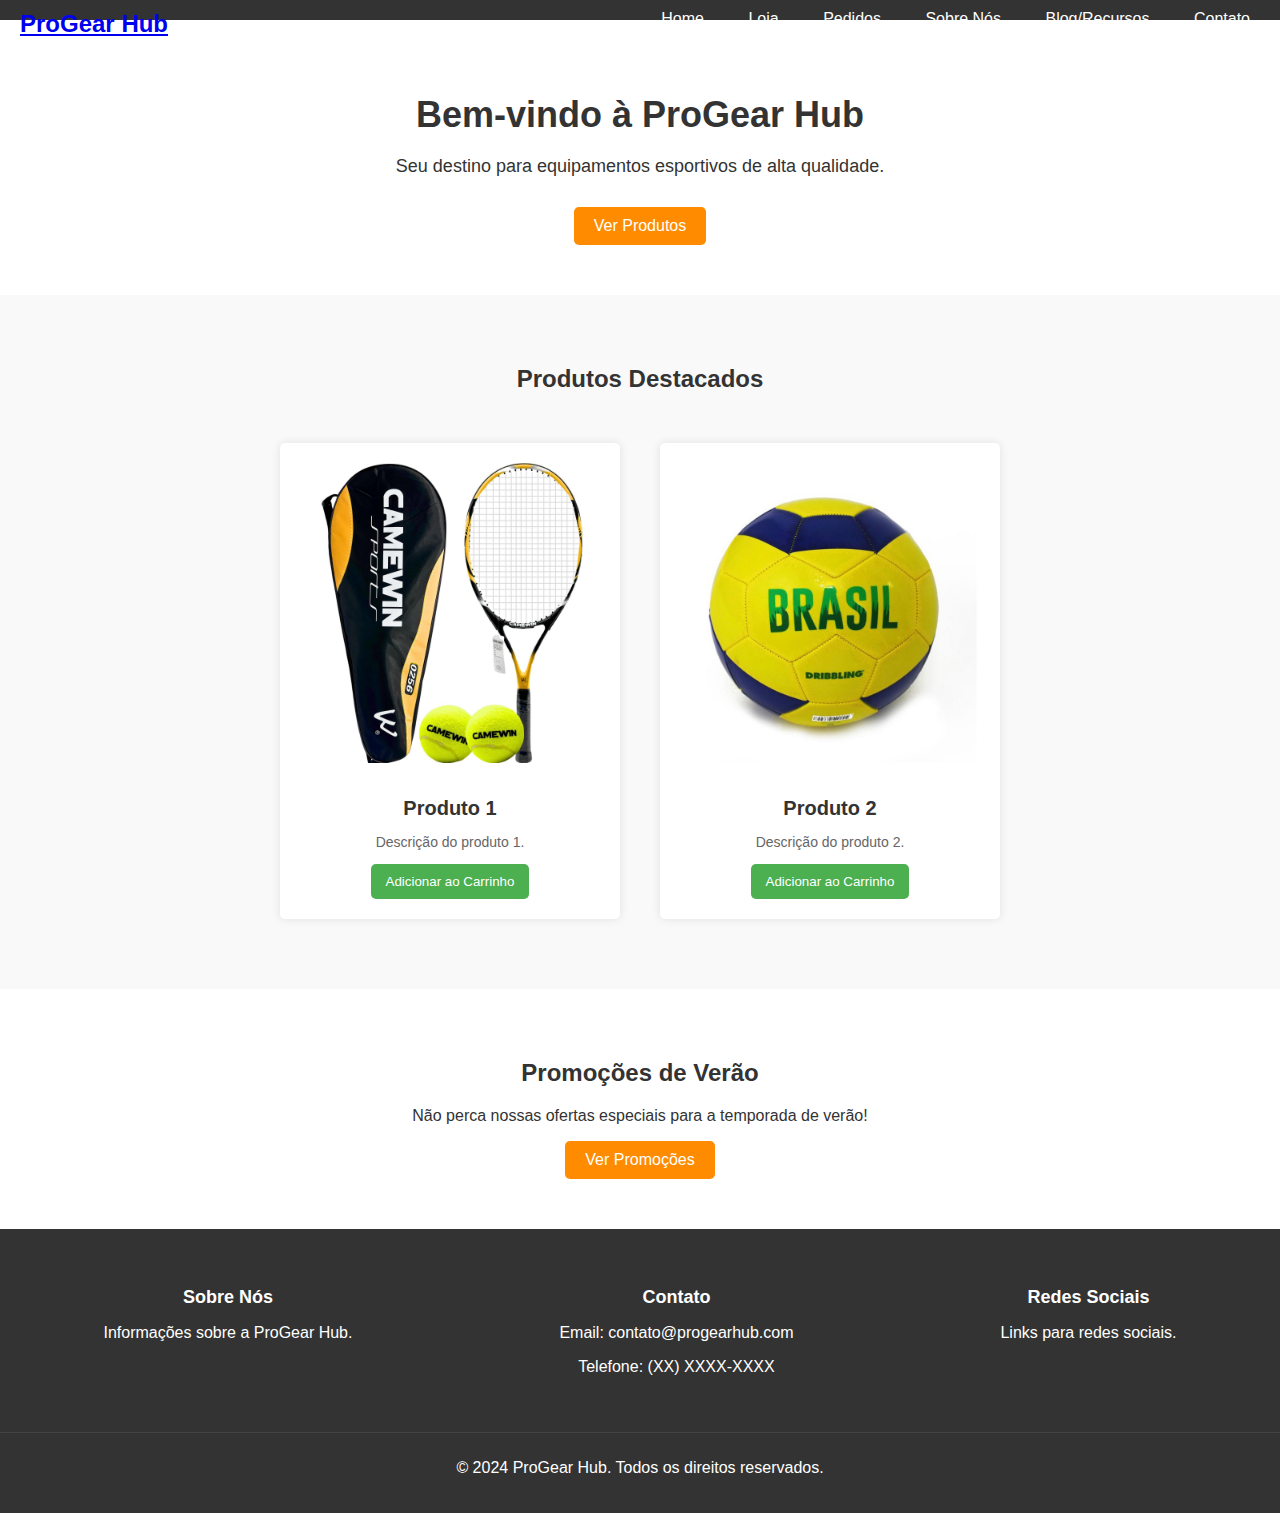
<file: index.html>
<!DOCTYPE html>
<html lang="pt-br">

<head>
    <meta charset="UTF-8">
    <meta name="viewport" content="width=device-width, initial-scale=1.0">
    <title>ProGear Hub - Home</title>
    <link rel="stylesheet" href="css/styles.css">
</head>

<body>

    <header>
        <div class="logo">
            <a href="index.html">ProGear Hub</a>
        </div>
        <nav>
            <ul>
                <li><a href="index.html">Home</a></li>
                <li><a href="shop.html">Loja</a></li>
                <li><a href="orders.html">Pedidos</a></li>
                <li><a href="about.html">Sobre Nós</a></li>
                <li><a href="blog.html">Blog/Recursos</a></li>
                <li><a href="contact.html">Contato</a></li>
            </ul>
        </nav>
    </header>

    <main>
        <section class="hero">
            <h1>Bem-vindo à ProGear Hub</h1>
            <p>Seu destino para equipamentos esportivos de alta qualidade.</p>
            <a href="shop.html" class="cta-button">Ver Produtos</a>
        </section>

        <section class="featured-products">
            <h2>Produtos Destacados</h2>
            <div class="product-grid">
                <div class="product">
                    <img src="images/produto1.jpg" alt="Produto 1">
                    <h3>Produto 1</h3>
                    <p>Descrição do produto 1.</p>
                    <button>Adicionar ao Carrinho</button>
                </div>
                <div class="product">
                    <img src="images/produto2.jpg" alt="Produto 2">
                    <h3>Produto 2</h3>
                    <p>Descrição do produto 2.</p>
                    <button>Adicionar ao Carrinho</button>
                </div>
                </div>
        </section>

        <section class="seasonal-sales">
            <h2>Promoções de Verão</h2>
            <p>Não perca nossas ofertas especiais para a temporada de verão!</p>
            <a href="shop.html" class="cta-button">Ver Promoções</a>
        </section>
    </main>

    <footer>
        <div class="footer-content">
            <div class="footer-section">
                <h3>Sobre Nós</h3>
                <p>Informações sobre a ProGear Hub.</p>
            </div>
            <div class="footer-section">
                <h3>Contato</h3>
                <p>Email: contato@progearhub.com</p>
                <p>Telefone: (XX) XXXX-XXXX</p>
            </div>
            <div class="footer-section">
                <h3>Redes Sociais</h3>
                <p>Links para redes sociais.</p>
            </div>
        </div>
        <div class="footer-bottom">
            <p>&copy; 2024 ProGear Hub. Todos os direitos reservados.</p>
        </div>
    </footer>

</body>

</html>
</file>
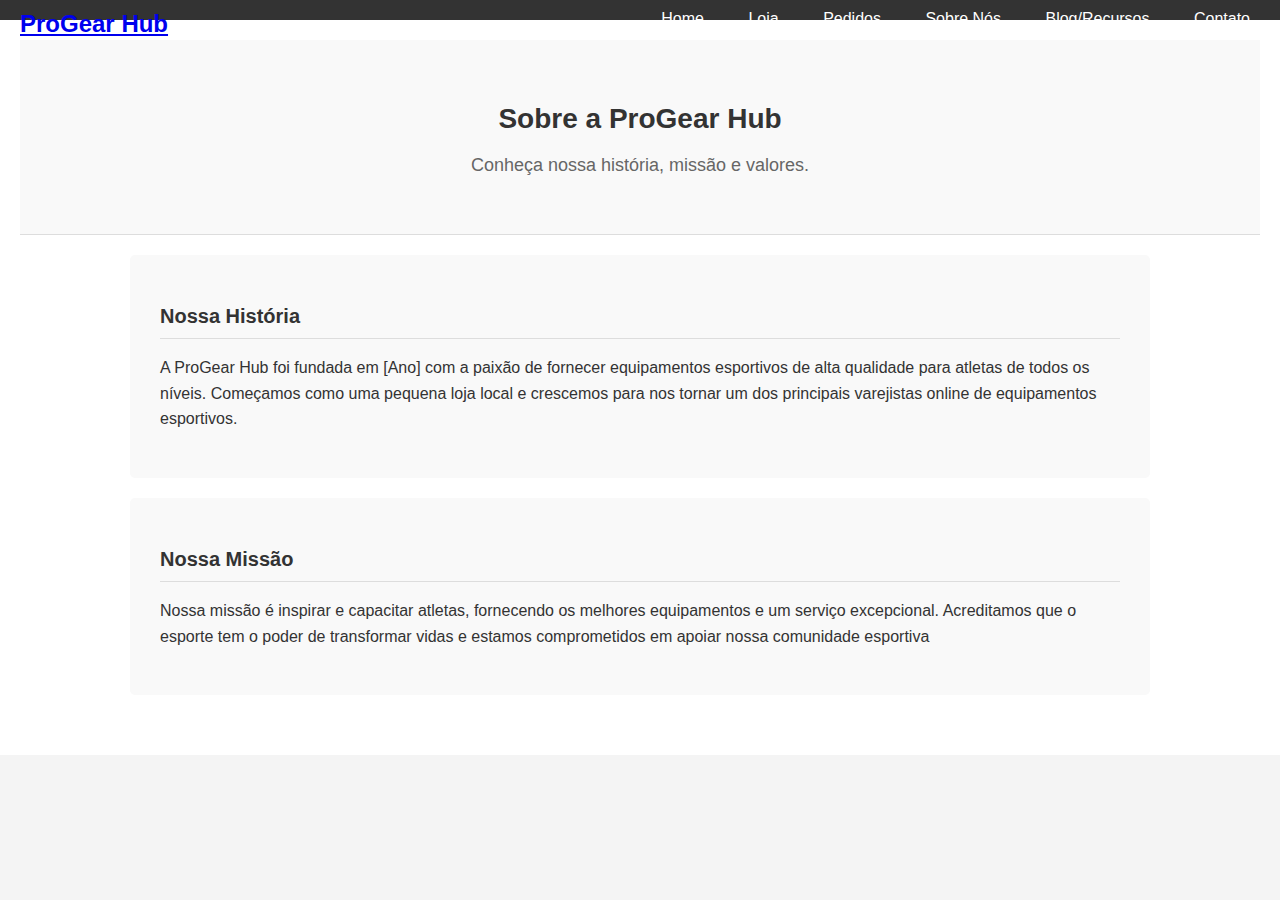
<file: about.html>
<!DOCTYPE html>
<html lang="pt-br">

<head>
    <meta charset="UTF-8">
    <meta name="viewport" content="width=device-width, initial-scale=1.0">
    <title>ProGear Hub - Sobre Nós</title>
    <link rel="stylesheet" href="css/styles.css">
    <link rel="stylesheet" href="css/about.css">
</head>

<body>
    <header>
        <div class="logo">
            <a href="index.html">ProGear Hub</a>
        </div>
        <nav>
            <ul>
                <li><a href="index.html">Home</a></li>
                <li><a href="shop.html">Loja</a></li>
                <li><a href="orders.html">Pedidos</a></li>
                <li><a href="about.html">Sobre Nós</a></li>
                <li><a href="blog.html">Blog/Recursos</a></li>
                <li><a href="contact.html">Contato</a></li>
            </ul>
        </nav>
    </header>

    <main class="about-page">
        <section class="about-banner">
            <h2>Sobre a ProGear Hub</h2>
            <p>Conheça nossa história, missão e valores.</p>
        </section>

        <section class="about-content">
            <div class="about-section">
                <h3>Nossa História</h3>
                <p>A ProGear Hub foi fundada em [Ano] com a paixão de fornecer equipamentos esportivos de alta qualidade para atletas de todos os níveis. Começamos como uma pequena loja local e crescemos para nos tornar um dos principais varejistas online de equipamentos esportivos.</p>
            </div>

            <div class="about-section">
                <h3>Nossa Missão</h3>
                <p>Nossa missão é inspirar e capacitar atletas, fornecendo os melhores equipamentos e um serviço excepcional. Acreditamos que o esporte tem o poder de transformar vidas e estamos comprometidos em apoiar nossa comunidade esportiva
</file>
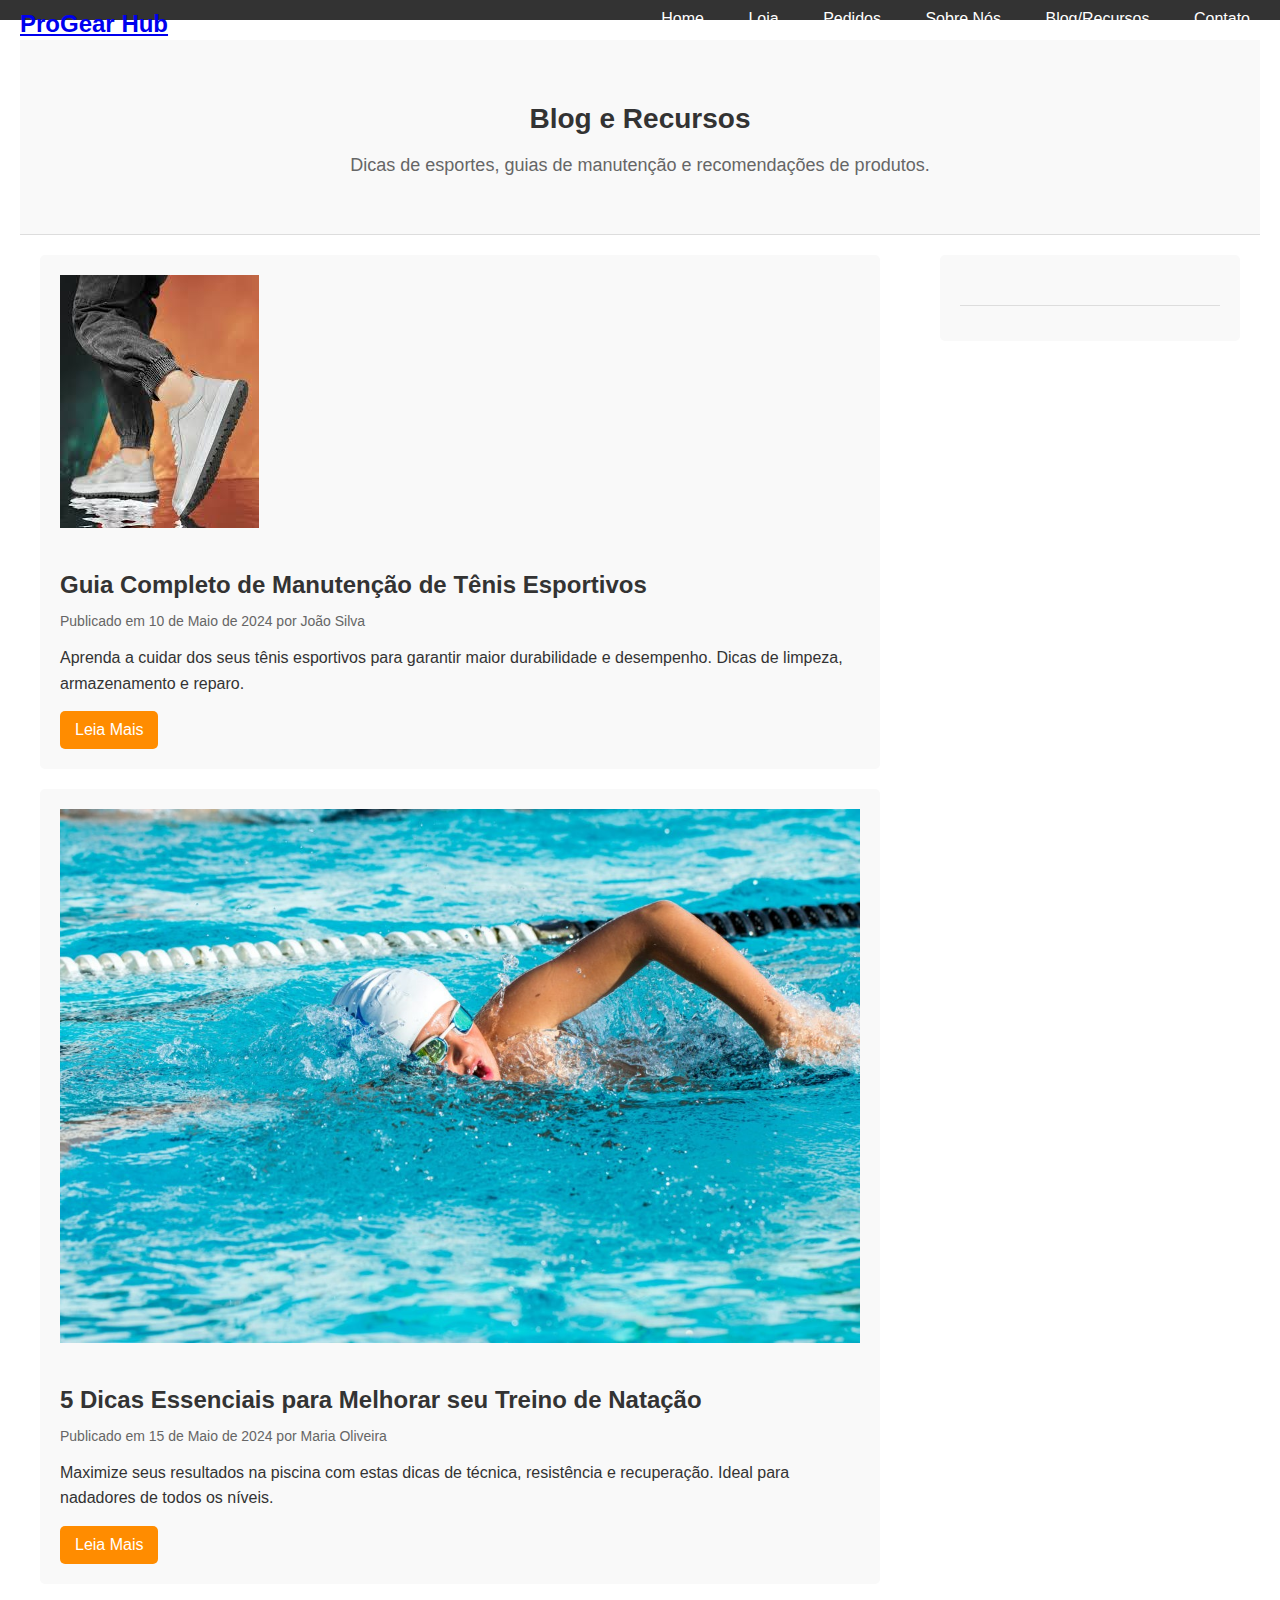
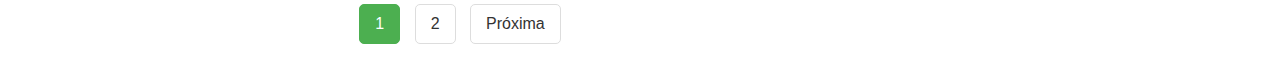
<file: blog.html>
<!DOCTYPE html>
<html lang="pt-br">

<head>
    <meta charset="UTF-8">
    <meta name="viewport" content="width=device-width, initial-scale=1.0">
    <title>ProGear Hub - Blog/Recursos</title>
    <link rel="stylesheet" href="css/styles.css">
    <link rel="stylesheet" href="css/blog.css">
</head>

<body>
    <header>
        <div class="logo">
            <a href="index.html">ProGear Hub</a>
        </div>
        <nav>
            <ul>
                <li><a href="index.html">Home</a></li>
                <li><a href="shop.html">Loja</a></li>
                <li><a href="orders.html">Pedidos</a></li>
                <li><a href="about.html">Sobre Nós</a></li>
                <li><a href="blog.html">Blog/Recursos</a></li>
                <li><a href="contact.html">Contato</a></li>
            </ul>
        </nav>
    </header>

    <main class="blog-page">
        <section class="blog-banner">
            <h2>Blog e Recursos</h2>
            <p>Dicas de esportes, guias de manutenção e recomendações de produtos.</p>
        </section>

        <div class="blog-container">
            <section class="blog-posts">
                <article class="blog-post">
                    <img src="images/blog1.jpg" alt="Guia de Manutenção de Tênis">
                    <div class="post-content">
                        <h3 class="post-title">Guia Completo de Manutenção de Tênis Esportivos</h3>
                        <p class="post-meta">Publicado em 10 de Maio de 2024 por João Silva</p>
                        <p class="post-excerpt">Aprenda a cuidar dos seus tênis esportivos para garantir maior durabilidade e desempenho. Dicas de limpeza, armazenamento e reparo.</p>
                        <a href="post.html" class="read-more">Leia Mais</a>
                    </div>
                </article>

                <article class="blog-post">
                    <img src="images/blog2.jpg" alt="Dicas de Treino de Natação">
                    <div class="post-content">
                        <h3 class="post-title">5 Dicas Essenciais para Melhorar seu Treino de Natação</h3>
                        <p class="post-meta">Publicado em 15 de Maio de 2024 por Maria Oliveira</p>
                        <p class="post-excerpt">Maximize seus resultados na piscina com estas dicas de técnica, resistência e recuperação. Ideal para nadadores de todos os níveis.</p>
                        <a href="post.html" class="read-more">Leia Mais</a>
                    </div>
                </article>

                <div class="pagination">
                    <a href="#" class="page-number active">1</a>
                    <a href="#" class="page-number">2</a>
                    <a href="#" class="page-number">Próxima</a>
                </div>
            </section>

            <aside class="blog-sidebar">
                <div class="search-widget">
                    <h3>
</file>
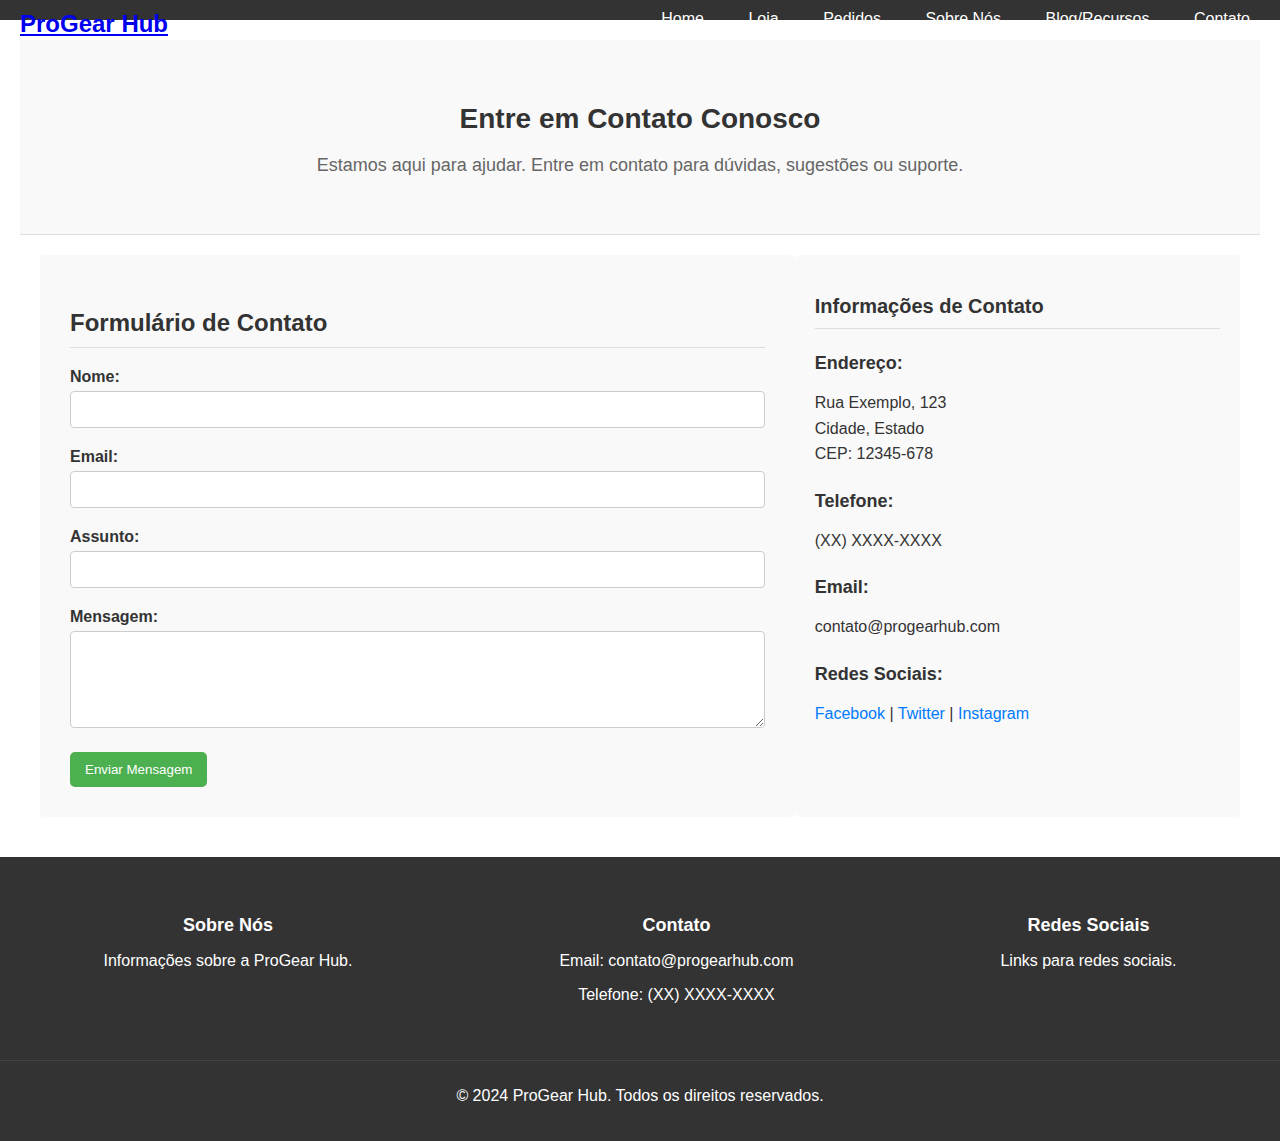
<file: contact.html>
<!DOCTYPE html>
<html lang="pt-br">

<head>
    <meta charset="UTF-8">
    <meta name="viewport" content="width=device-width, initial-scale=1.0">
    <title>ProGear Hub - Contato</title>
    <link rel="stylesheet" href="css/styles.css">
    <link rel="stylesheet" href="css/contact.css">
</head>

<body>
    <header>
        <div class="logo">
            <a href="index.html">ProGear Hub</a>
        </div>
        <nav>
            <ul>
                <li><a href="index.html">Home</a></li>
                <li><a href="shop.html">Loja</a></li>
                <li><a href="orders.html">Pedidos</a></li>
                <li><a href="about.html">Sobre Nós</a></li>
                <li><a href="blog.html">Blog/Recursos</a></li>
                <li><a href="contact.html">Contato</a></li>
            </ul>
        </nav>
    </header>

    <main class="contact-page">
        <section class="contact-banner">
            <h2>Entre em Contato Conosco</h2>
            <p>Estamos aqui para ajudar. Entre em contato para dúvidas, sugestões ou suporte.</p>
        </section>

        <div class="contact-container">
            <section class="contact-form">
                <h3>Formulário de Contato</h3>
                <form>
                    <div class="form-group">
                        <label for="name">Nome:</label>
                        <input type="text" id="name" name="name" required>
                    </div>
                    <div class="form-group">
                        <label for="email">Email:</label>
                        <input type="email" id="email" name="email" required>
                    </div>
                    <div class="form-group">
                        <label for="subject">Assunto:</label>
                        <input type="text" id="subject" name="subject" required>
                    </div>
                    <div class="form-group">
                        <label for="message">Mensagem:</label>
                        <textarea id="message" name="message" rows="5" required></textarea>
                    </div>
                    <button type="submit">Enviar Mensagem</button>
                </form>
            </section>

            <aside class="contact-info">
                <h3>Informações de Contato</h3>
                <div class="info-item">
                    <h4>Endereço:</h4>
                    <p>Rua Exemplo, 123<br>
                       Cidade, Estado<br>
                       CEP: 12345-678</p>
                </div>
                <div class="info-item">
                    <h4>Telefone:</h4>
                    <p>(XX) XXXX-XXXX</p>
                </div>
                <div class="info-item">
                    <h4>Email:</h4>
                    <p>contato@progearhub.com</p>
                </div>
                <div class="info-item">
                    <h4>Redes Sociais:</h4>
                    <p>
                        <a href="#">Facebook</a> | <a href="#">Twitter</a> | <a href="#">Instagram</a>
                    </p>
                </div>
            </aside>
        </div>
    </main>

    <footer>
        <div class="footer-content">
            <div class="footer-section">
                <h3>Sobre Nós</h3>
                <p>Informações sobre a ProGear Hub.</p>
            </div>
            <div class="footer-section">
                <h3>Contato</h3>
                <p>Email: contato@progearhub.com</p>
                <p>Telefone: (XX) XXXX-XXXX</p>
            </div>
            <div class="footer-section">
                <h3>Redes Sociais</h3>
                <p>Links para redes sociais.</p>
            </div>
        </div>
        <div class="footer-bottom">
            <p>&copy; 2024 ProGear Hub. Todos os direitos reservados.</p>
        </div>
    </footer>

    
</body>

</html>
</file>
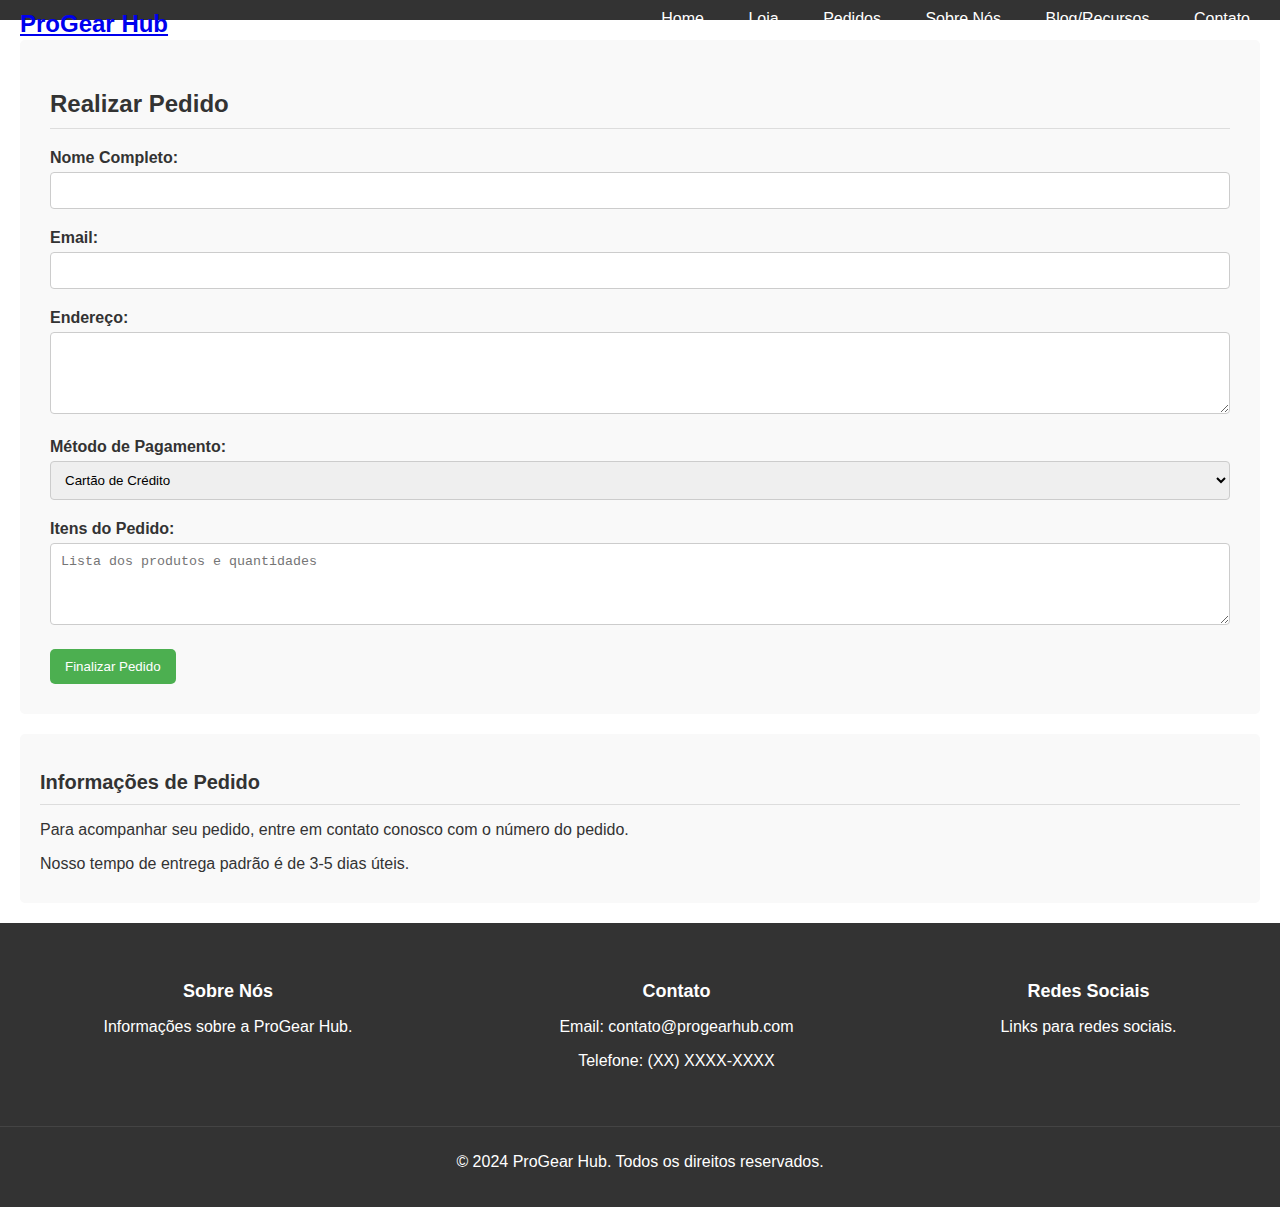
<file: orders.html>
<!DOCTYPE html>
<html lang="pt-br">

<head>
    <meta charset="UTF-8">
    <meta name="viewport" content="width=device-width, initial-scale=1.0">
    <title>ProGear Hub - Pedidos</title>
    <link rel="stylesheet" href="css/styles.css">
    <link rel="stylesheet" href="css/orders.css">
</head>

<body>
    <header>
        <div class="logo">
            <a href="index.html">ProGear Hub</a>
        </div>
        <nav>
            <ul>
                <li><a href="index.html">Home</a></li>
                <li><a href="shop.html">Loja</a></li>
                <li><a href="orders.html">Pedidos</a></li>
                <li><a href="about.html">Sobre Nós</a></li>
                <li><a href="blog.html">Blog/Recursos</a></li>
                <li><a href="contact.html">Contato</a></li>
            </ul>
        </nav>
    </header>

    <main class="orders-page">
        <section class="order-form">
            <h2>Realizar Pedido</h2>
            <form>
                <div class="form-group">
                    <label for="name">Nome Completo:</label>
                    <input type="text" id="name" name="name" required>
                </div>
                <div class="form-group">
                    <label for="email">Email:</label>
                    <input type="email" id="email" name="email" required>
                </div>
                <div class="form-group">
                    <label for="address">Endereço:</label>
                    <textarea id="address" name="address" rows="4" required></textarea>
                </div>
                <div class="form-group">
                    <label for="payment">Método de Pagamento:</label>
                    <select id="payment" name="payment">
                        <option value="credit-card">Cartão de Crédito</option>
                        <option value="boleto">Boleto Bancário</option>
                        <option value="paypal">PayPal</option>
                    </select>
                </div>
                <div class="form-group">
                    <label for="order-items">Itens do Pedido:</label>
                    <textarea id="order-items" name="order-items" rows="4"
                        placeholder="Lista dos produtos e quantidades" required></textarea>
                </div>
                <button type="submit">Finalizar Pedido</button>
            </form>
        </section>

        <section class="order-info">
            <h2>Informações de Pedido</h2>
            <p>Para acompanhar seu pedido, entre em contato conosco com o número do pedido.</p>
            <p>Nosso tempo de entrega padrão é de 3-5 dias úteis.</p>
        </section>
    </main>

    <footer>
        <div class="footer-content">
            <div class="footer-section">
                <h3>Sobre Nós</h3>
                <p>Informações sobre a ProGear Hub.</p>
            </div>
            <div class="footer-section">
                <h3>Contato</h3>
                <p>Email: contato@progearhub.com</p>
                <p>Telefone: (XX) XXXX-XXXX</p>
            </div>
            <div class="footer-section">
                <h3>Redes Sociais</h3>
                <p>Links para redes sociais.</p>
            </div>
        </div>
        <div class="footer-bottom">
            <p>&copy; 2024 ProGear Hub. Todos os direitos reservados.</p>
        </div>
    </footer>

    
</body>

</html>
</file>
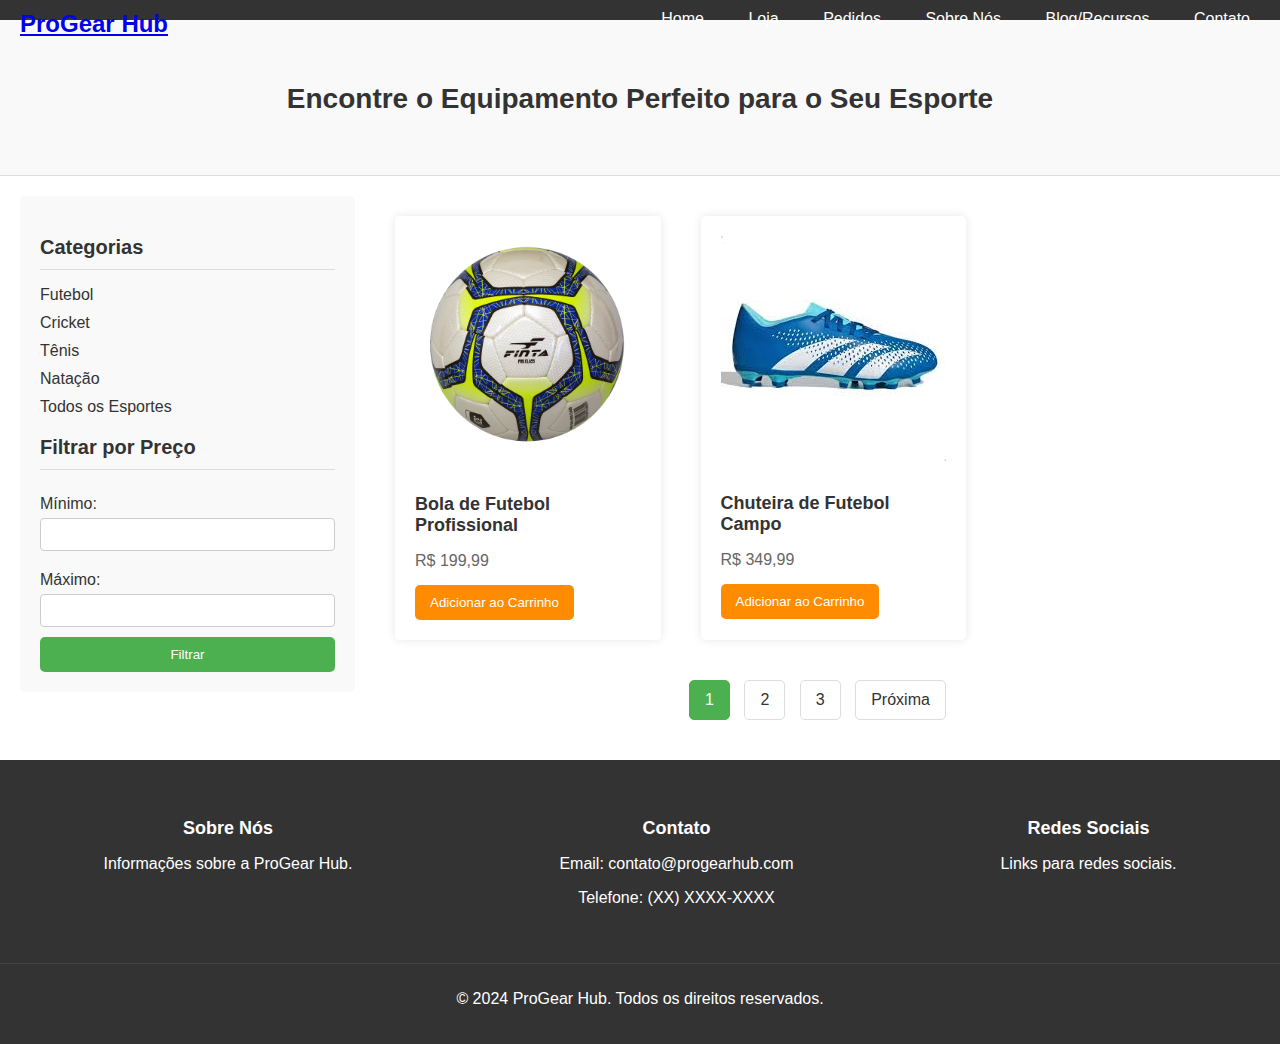
<file: shop.html>
<!DOCTYPE html>
<html lang="pt-br">

<head>
    <meta charset="UTF-8">
    <meta name="viewport" content="width=device-width, initial-scale=1.0">
    <title>ProGear Hub - Loja</title>
    <link rel="stylesheet" href="css/styles.css">
    <link rel="stylesheet" href="css/shop.css">
    
</head>

<body>
    <header>
        <div class="logo">
            <a href="index.html">ProGear Hub</a>
        </div>
        <nav>
            <ul>
                <li><a href="index.html">Home</a></li>
                <li><a href="shop.html">Loja</a></li>
                <li><a href="orders.html">Pedidos</a></li>
                <li><a href="about.html">Sobre Nós</a></li>
                <li><a href="blog.html">Blog/Recursos</a></li>
                <li><a href="contact.html">Contato</a></li>
            </ul>
        </nav>
    </header>

    <main class="shop-page">
        <section class="shop-banner">
            <h2>Encontre o Equipamento Perfeito para o Seu Esporte</h2>
        </section>

        <div class="shop-container">
            <aside class="sidebar">
                <div class="category-filter">
                    <h3>Categorias</h3>
                    <ul>
                        <li><a href="#">Futebol</a></li>
                        <li><a href="#">Cricket</a></li>
                        <li><a href="#">Tênis</a></li>
                        <li><a href="#">Natação</a></li>
                        <li><a href="#">Todos os Esportes</a></li>
                    </ul>
                </div>
                <div class="price-filter">
                    <h3>Filtrar por Preço</h3>
                    <form>
                        <label for="min-price">Mínimo:</label>
                        <input type="number" id="min-price" name="min-price">
                        <label for="max-price">Máximo:</label>
                        <input type="number" id="max-price" name="max-price">
                        <button type="submit">Filtrar</button>
                    </form>
                </div>
            </aside>

            <section class="product-listing">
                <div class="product-grid">
                    <div class="product-card">
                        <img src="images/futebol1.jpg" alt="Bola de Futebol">
                        <h3>Bola de Futebol Profissional</h3>
                        <p class="price">R$ 199,99</p>
                        <button class="add-to-cart">Adicionar ao Carrinho</button>
                    </div>
                    <div class="product-card">
                        <img src="images/futebol2.jpg" alt="Chuteira de Futebol">
                        <h3>Chuteira de Futebol Campo</h3>
                        <p class="price">R$ 349,99</p>
                        <button class="add-to-cart">Adicionar ao Carrinho</button>
                    </div>
                    </div>
                <div class="pagination">
                    <a href="#" class="page-number active">1</a>
                    <a href="#" class="page-number">2</a>
                    <a href="#" class="page-number">3</a>
                    <a href="#" class="next-page">Próxima</a>
                </div>
            </section>
        </div>
    </main>

    <footer>
        <div class="footer-content">
            <div class="footer-section">
                <h3>Sobre Nós</h3>
                <p>Informações sobre a ProGear Hub.</p>
            </div>
            <div class="footer-section">
                <h3>Contato</h3>
                <p>Email: contato@progearhub.com</p>
                <p>Telefone: (XX) XXXX-XXXX</p>
            </div>
            <div class="footer-section">
                <h3>Redes Sociais</h3>
                <p>Links para redes sociais.</p>
            </div>
        </div>
        <div class="footer-bottom">
            <p>&copy; 2024 ProGear Hub. Todos os direitos reservados.</p>
        </div>
    </footer>

    
</body>

</html>
</file>
<file: css/styles.css>
/* Estilos Gerais */
body {
    font-family: 'Open Sans', sans-serif;
    margin: 0;
    padding: 0;
    background-color: #f4f4f4;
    color: #333;
}

.container {
    max-width: 1200px;
    margin: 0 auto;
    padding: 20px;
}

/* Cabeçalho */
header {
    background-color: #333;
    color: #fff;
    padding: 10px 0;
}

header .logo {
    float: left;
    font-size: 24px;
    font-weight: bold;
    margin-left: 20px;
}

header nav {
    float: right;
}

header nav ul {
    list-style: none;
    margin: 0;
    padding: 0;
}

header nav ul li {
    display: inline-block;
    margin-right: 20px;
}

header nav ul li a {
    color: #fff;
    text-decoration: none;
    padding: 10px;
    transition: color 0.3s;
}

header nav ul li a:hover {
    color: #ff8c00;
}

/* Seção Hero */
.hero {
    background-color: #fff;
    padding: 50px 0;
    text-align: center;
}

.hero h1 {
    font-size: 36px;
    margin-bottom: 20px;
}

.hero p {
    font-size: 18px;
    margin-bottom: 30px;
}

.cta-button {
    display: inline-block;
    padding: 10px 20px;
    background-color: #ff8c00;
    color: #fff;
    text-decoration: none;
    border-radius: 5px;
    transition: background-color 0.3s;
}

.cta-button:hover {
    background-color: #e07b00;
}

/* Produtos Destacados */
.featured-products {
    background-color: #f9f9f9;
    padding: 50px 0;
    text-align: center;
}

.featured-products h2 {
    font-size: 24px;
    margin-bottom: 30px;
}

.product-grid {
    display: flex;
    justify-content: center;
    flex-wrap: wrap;
}

.product {
    background-color: #fff;
    border-radius: 5px;
    box-shadow: 0 0 10px rgba(0, 0, 0, 0.1);
    margin: 20px;
    padding: 20px;
    width: 300px;
}

.product img {
    max-width: 100%;
    height: auto;
    margin-bottom: 10px;
}

.product h3 {
    font-size: 20px;
    margin-bottom: 10px;
}

.product p {
    font-size: 14px;
    color: #666;
}

.product button {
    background-color: #4caf50;
    color: #fff;
    border: none;
    padding: 10px 15px;
    border-radius: 5px;
    cursor: pointer;
    transition: background-color 0.3s;
}

.product button:hover {
    background-color: #45a049;
}

/* Promoções */
.seasonal-sales {
    background-color: #fff;
    padding: 50px 0;
    text-align: center;
}

.seasonal-sales h2 {
    font-size: 24px;
    margin-bottom: 20px;
}

/* Rodapé */
footer {
    background-color: #333;
    color: #fff;
    padding: 20px 0;
    text-align: center;
}

.footer-content {
    display: flex;
    justify-content: space-around;
    flex-wrap: wrap;
    margin-bottom: 20px;
}

.footer-section {
    margin: 20px;
}

.footer-section h3 {
    font-size: 18px;
    margin-bottom: 10px;
}

.footer-bottom {
    border-top: 1px solid #444;
    padding-top: 10px;
}
</file>
<file: css/about.css>
/* Estilos específicos da página Sobre Nós */

.about-page {
    background-color: #fff;
    padding: 20px;
}

.about-banner {
    background-color: #f9f9f9;
    padding: 40px 0;
    text-align: center;
    border-bottom: 1px solid #ddd;
}

.about-banner h2 {
    font-size: 28px;
    margin-bottom: 20px;
}

.about-banner p {
    font-size: 18px;
    color: #666;
}

.about-content {
    display: flex;
    flex-direction: column;
    align-items: center;
    padding: 20px;
}

.about-section {
    background-color: #f9f9f9;
    padding: 30px;
    border-radius: 5px;
    margin-bottom: 20px;
    width: 80%;
    /* Ajuste a largura conforme necessário */
}

.about-section h3 {
    font-size: 20px;
    margin-bottom: 15px;
    border-bottom: 1px solid #ddd;
    padding-bottom: 10px;
}

.about-section p {
    font-size: 16px;
    color: #333;
    line-height: 1.6;
}

.team-section {
    text-align: center;
    margin-top: 30px;
}

.team-section h2 {
    font-size: 24px;
    margin-bottom: 20px;
}

.team-members {
    display: flex;
    justify-content: center;
    flex-wrap: wrap;
}

.team-member {
    margin: 20px;
    text-align: center;
}

.team-member img {
    max-width: 150px;
    height: auto;
    border-radius: 50%;
    margin-bottom: 10px;
}

.team-member h4 {
    font-size: 18px;
    margin-bottom: 5px;
}

.team-member p {
    font-size: 14px;
    color: #666;
}
</file>
<file: css/blog.css>
/* Estilos específicos da página de blog */

.blog-page {
    background-color: #fff;
    padding: 20px;
}

.blog-banner {
    background-color: #f9f9f9;
    padding: 40px 0;
    text-align: center;
    border-bottom: 1px solid #ddd;
}

.blog-banner h2 {
    font-size: 28px;
    margin-bottom: 20px;
}

.blog-banner p {
    font-size: 18px;
    color: #666;
}

.blog-container {
    display: flex;
    justify-content: space-between;
    padding: 20px;
}

.blog-posts {
    width: 70%;
}

.blog-post {
    background-color: #f9f9f9;
    border-radius: 5px;
    margin-bottom: 20px;
    padding: 20px;
}

.blog-post img {
    max-width: 100%;
    height: auto;
    margin-bottom: 15px;
}

.post-title {
    font-size: 24px;
    margin-bottom: 10px;
}

.post-meta {
    font-size: 14px;
    color: #666;
    margin-bottom: 10px;
}

.post-excerpt {
    font-size: 16px;
    line-height: 1.6;
    margin-bottom: 15px;
}

.read-more {
    display: inline-block;
    padding: 10px 15px;
    background-color: #ff8c00;
    color: #fff;
    text-decoration: none;
    border-radius: 5px;
    transition: background-color 0.3s;
}

.read-more:hover {
    background-color: #e07b00;
}

.blog-sidebar {
    width: 25%;
}

.search-widget,
.categories-widget,
.recent-posts-widget {
    background-color: #f9f9f9;
    border-radius: 5px;
    padding: 20px;
    margin-bottom: 20px;
}

.blog-sidebar h3 {
    font-size: 20px;
    margin-bottom: 15px;
    border-bottom: 1px solid #ddd;
    padding-bottom: 10px;
}

.search-widget input[type="text"] {
    width: 70%;
    padding: 10px;
    border: 1px solid #ddd;
    border-radius: 4px;
    margin-right: 10px;
}

.search-widget button {
    padding: 10px 15px;
    background-color: #4caf50;
    color: #fff;
    border: none;
    border-radius: 5px;
    cursor: pointer;
    transition: background-color 0.3s;
}

.search-widget button:hover {
    background-color: #45a049;
}

.categories-widget ul,
.recent-posts-widget ul {
    list-style: none;
    padding: 0;
}

.categories-widget li,
.recent-posts-widget li {
    margin-bottom: 10px;
}

.categories-widget li a,
.recent-posts-widget li a {
    text-decoration: none;
    color: #333;
    transition: color 0.3s;
}

.categories-widget li a:hover,
.recent-posts-widget li a:hover {
    color: #ff8c00;
}

.pagination {
    text-align: center;
    margin-top: 20px;
}

.page-number,
.next-page {
    display: inline-block;
    padding: 10px 15px;
    margin: 0 5px;
    text-decoration: none;
    color: #333;
    border: 1px solid #ddd;
    border-radius: 5px;
    transition: background-color 0.3s;
}

.page-number:hover,
.next-page:hover {
    background-color: #f0f0f0;
}

.page-number.active {
    background-color: #4caf50;
    color: #fff;
    border-color: #4caf50;
}
</file>
<file: css/contact.css>
/* Estilos específicos da página de contato */

.contact-page {
    background-color: #fff;
    padding: 20px;
}

.contact-banner {
    background-color: #f9f9f9;
    padding: 40px 0;
    text-align: center;
    border-bottom: 1px solid #ddd;
}

.contact-banner h2 {
    font-size: 28px;
    margin-bottom: 20px;
}

.contact-banner p {
    font-size: 18px;
    color: #666;
}

.contact-container {
    display: flex;
    justify-content: space-between;
    padding: 20px;
}

.contact-form {
    width: 60%;
    background-color: #f9f9f9;
    padding: 30px;
    border-radius: 5px;
}

.contact-form h3 {
    font-size: 24px;
    margin-bottom: 20px;
    border-bottom: 1px solid #ddd;
    padding-bottom: 10px;
}

.form-group {
    margin-bottom: 20px;
}

.form-group label {
    display: block;
    font-weight: bold;
    margin-bottom: 5px;
}

.form-group input,
.form-group textarea {
    width: 100%;
    padding: 10px;
    border: 1px solid #ccc;
    border-radius: 4px;
    box-sizing: border-box;
}

.form-group textarea {
    resize: vertical;
}

.contact-form button {
    background-color: #4caf50;
    color: #fff;
    border: none;
    padding: 10px 15px;
    border-radius: 5px;
    cursor: pointer;
    transition: background-color 0.3s;
}

.contact-form button:hover {
    background-color: #45a049;
}

.contact-info {
    width: 35%;
    background-color: #f9f9f9;
    padding: 20px;
    border-radius: 5px;
}

.contact-info h3 {
    font-size: 20px;
    margin-bottom: 15px;
    border-bottom: 1px solid #ddd;
    padding-bottom: 10px;
}

.info-item {
    margin-bottom: 20px;
}

.info-item h4 {
    font-size: 18px;
    margin-bottom: 10px;
}

.info-item p {
    font-size: 16px;
    line-height: 1.6;
    color: #333;
}

.info-item a {
    color: #007bff;
    text-decoration: none;
    transition: color 0.3s;
}

.info-item a:hover {
    color: #0056b3;
}
</file>
<file: css/orders.css>
/* Estilos específicos da página de pedidos */

.orders-page {
    background-color: #fff;
    padding: 20px;
}

.order-form {
    background-color: #f9f9f9;
    padding: 30px;
    border-radius: 5px;
    margin-bottom: 20px;
}

.order-form h2 {
    font-size: 24px;
    margin-bottom: 20px;
    border-bottom: 1px solid #ddd;
    padding-bottom: 10px;
}

.form-group {
    margin-bottom: 20px;
}

.form-group label {
    display: block;
    font-weight: bold;
    margin-bottom: 5px;
}

.form-group input,
.form-group textarea,
.form-group select {
    width: 100%;
    padding: 10px;
    border: 1px solid #ccc;
    border-radius: 4px;
    box-sizing: border-box;
}

.form-group textarea {
    resize: vertical;
}

.order-form button {
    background-color: #4caf50;
    color: #fff;
    border: none;
    padding: 10px 15px;
    border-radius: 5px;
    cursor: pointer;
    transition: background-color 0.3s;
}

.order-form button:hover {
    background-color: #45a049;
}

.order-info {
    background-color: #f9f9f9;
    padding: 20px;
    border-radius: 5px;
}

.order-info h2 {
    font-size: 20px;
    margin-bottom: 15px;
    border-bottom: 1px solid #ddd;
    padding-bottom: 10px;
}

.order-info p {
    margin-bottom: 10px;
}
</file>
<file: css/shop.css>
/* Estilos específicos da página da loja */

.shop-page {
    background-color: #fff;
    padding-bottom: 20px;
}

.shop-banner {
    background-color: #f9f9f9;
    padding: 40px 0;
    text-align: center;
    border-bottom: 1px solid #ddd;
}

.shop-banner h2 {
    font-size: 28px;
    margin-bottom: 20px;
}

.shop-container {
    display: flex;
    justify-content: flex-start;
    align-items: flex-start;
    padding: 20px;
}

.sidebar {
    width: 25%;
    margin-right: 20px;
    background-color: #f9f9f9;
    padding: 20px;
    border-radius: 5px;
}

.sidebar h3 {
    font-size: 20px;
    margin-bottom: 15px;
    border-bottom: 1px solid #ddd;
    padding-bottom: 10px;
}

.category-filter ul {
    list-style: none;
    padding: 0;
}

.category-filter ul li {
    margin-bottom: 10px;
}

.category-filter ul li a {
    text-decoration: none;
    color: #333;
    transition: color 0.3s;
}

.category-filter ul li a:hover {
    color: #ff8c00;
}

.price-filter form {
    display: flex;
    flex-direction: column;
}

.price-filter label {
    margin-top: 10px;
    margin-bottom: 5px;
}

.price-filter input {
    padding: 8px;
    margin-bottom: 10px;
    border: 1px solid #ccc;
    border-radius: 4px;
}

.price-filter button {
    background-color: #4caf50;
    color: #fff;
    border: none;
    padding: 10px 15px;
    border-radius: 5px;
    cursor: pointer;
    transition: background-color 0.3s;
}

.price-filter button:hover {
    background-color: #45a049;
}

.product-listing {
    width: 75%;
}

.product-grid {
    display: flex;
    flex-wrap: wrap;
    justify-content: flex-start;
}

.product-card {
    background-color: #fff;
    border-radius: 5px;
    box-shadow: 0 0 10px rgba(0, 0, 0, 0.1);
    margin: 20px;
    padding: 20px;
    width: 30%;
    /* Ajuste para ocupar 30% da largura */
    box-sizing: border-box;
    /* Garante que padding e border não aumentem a largura */
}

.product-card img {
    max-width: 100%;
    height: auto;
    margin-bottom: 10px;
}

.product-card h3 {
    font-size: 18px;
    margin-bottom: 10px;
}

.product-card .price {
    font-size: 16px;
    color: #666;
    margin-bottom: 15px;
}

.product-card .add-to-cart {
    background-color: #ff8c00;
    color: #fff;
    border: none;
    padding: 10px 15px;
    border-radius: 5px;
    cursor: pointer;
    transition: background-color 0.3s;
}

.product-card .add-to-cart:hover {
    background-color: #e07b00;
}

.pagination {
    text-align: center;
    margin-top: 20px;
}

.page-number,
.next-page {
    display: inline-block;
    padding: 10px 15px;
    margin: 0 5px;
    text-decoration: none;
    color: #333;
    border: 1px solid #ddd;
    border-radius: 5px;
    transition: background-color 0.3s;
}

.page-number:hover,
.next-page:hover {
    background-color: #f0f0f0;
}

.page-number.active {
    background-color: #4caf50;
    color: #fff;
    border-color: #4caf50;
}
</file>
